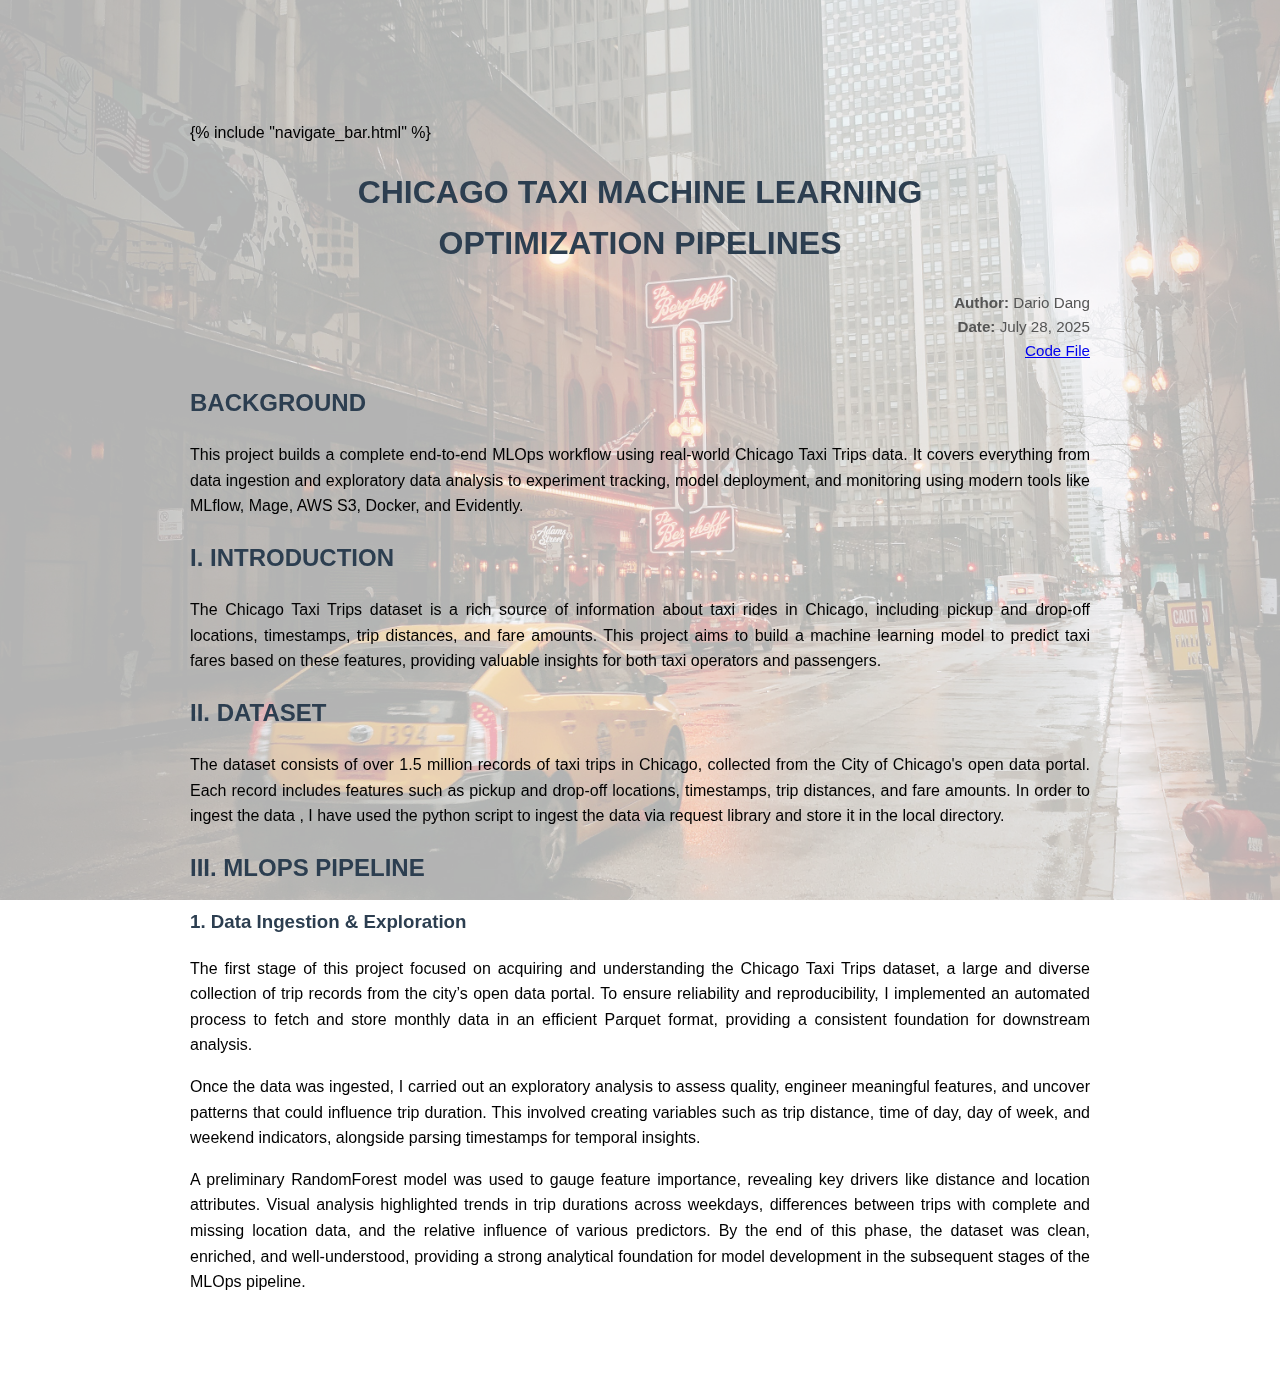
<file: templates/taxi_ride.html>
<!DOCTYPE html>
<html lang="en">
<head>
    <meta charset="UTF-8">
    <title>
        CHICAGO TAXI PREDICTION
    </title>
    <link rel="stylesheet" href="/static/style_chicago_taxi.css">
    <style>
        body {
            font-family: Arial, sans-serif;
            line-height: 1.6;
            max-width: 900px;
            margin: 80px auto 0; 
            padding: 40px 20px;
        }
        h1, h2, h3 {
            color: #2c3e50;
        }
        section {
            margin-bottom: 50px;
        }
    </style>
</head>
<body class="body">
    {% include "navigate_bar.html" %}
    <h1 style="text-align: center;">
        CHICAGO TAXI MACHINE LEARNING <br> OPTIMIZATION PIPELINES  
    </h1>
    <div class="author-info">
        <p><strong>Author:</strong> Dario Dang<br>
           <strong>Date:</strong> July 28, 2025<br>
            <a href="https://github.com/DarioDang/Chicago-Taxi-MLOPS/tree/main" target="_blank">Code File</a>
        </p>
    </div>
    <section>
    <h2>  BACKGROUND </h2>
    <p style="text-align: justify;">
        This project builds a complete end-to-end MLOps workflow using real-world Chicago Taxi Trips data. It covers everything from data 
        ingestion and exploratory data analysis to experiment tracking, model deployment, and monitoring using modern tools like MLflow, Mage, 
        AWS S3, Docker, and Evidently.
    </p>
    <h2> I. INTRODUCTION </h2>
    <p style="text-align: justify;">
        The Chicago Taxi Trips dataset is a rich source of information about taxi rides in Chicago, including pickup and drop-off locations, 
        timestamps, trip distances, and fare amounts. This project aims to build a machine learning model to predict taxi fares based on these 
        features, providing valuable insights for both taxi operators and passengers.
    </p>
    <h2> II. DATASET </h2>
    <p style="text-align: justify;">
        The dataset consists of over 1.5 million records of taxi trips in Chicago, collected from the City of Chicago's open data portal. 
        Each record includes features such as pickup and drop-off locations, timestamps, trip distances, and fare amounts. In order to ingest the data
        , I have used the python script to ingest the data via request library and store it in the local directory. 
    </p>
    <h2> III. MLOPS PIPELINE </h2>
    <h3> 1. Data Ingestion & Exploration </h3>
    <p style="text-align: justify;">
        The first stage of this project focused on acquiring and understanding the Chicago Taxi Trips dataset, a large and diverse collection 
        of trip records from the city’s open data portal. To ensure reliability and reproducibility, I implemented an automated process to 
        fetch and store monthly data in an efficient Parquet format, providing a consistent foundation for downstream analysis.
    <p style="text-align: justify;">
        Once the data was ingested, I carried out an exploratory analysis to assess quality, engineer meaningful features, and uncover patterns 
        that could influence trip duration. This involved creating variables such as trip distance, time of day, day of week, and weekend 
        indicators, alongside parsing timestamps for temporal insights.
    </p>
    <p style="text-align: justify;">
        A preliminary RandomForest model was used to gauge feature importance, revealing key drivers like distance and location attributes. 
        Visual analysis highlighted trends in trip durations across weekdays, differences between trips with complete and missing location 
        data, and the relative influence of various predictors. By the end of this phase, the dataset was clean, enriched, and well-understood, 
        providing a strong analytical foundation for model development in the subsequent stages of the MLOps pipeline.
    </p>
</file>
<file: static/style_chicago_taxi.css>
/* 🔥 Chicago Taxi Section */
.project-detail-section {
    max-width: 900px;
    margin: 60px auto;
    padding: 0 20px;
    font-family: 'Segoe UI', sans-serif;
}

.project-detail-section ul {
    padding-left: 20px;
    margin-bottom: 20px;
}

.project-detail-section h2 {
    margin-top: 30px;
    font-size: 1.5rem;
    color: #333;
}

.project-link {
    color: inherit;             /* Use the default text color */
    text-decoration: none;     /* Remove underline */
    font-weight: bold;         /* Optional: keep it bold */
}

.project-link:hover {
    text-decoration: underline; /* Optional: underline on hover */
    color: inherit;             /* Prevent hover color change */
}

/* Author Section */
.author-info {
    text-align: right;
    font-size: 0.95em;
    color: #555;
    margin-bottom: 20px;
  }

/* Background Section */
.body {
    font-family: Arial, sans-serif;
    line-height: 1.6;
    max-width: 900px;
    margin: 80px auto 0; /* top padding for fixed navbar */
    padding: 40px 20px;

    /* Background image setup */
    background-image: url('/static/image/chicago_taxi/background_2.jpg');
    background-size: cover;          /* Make it cover the entire area */
    background-position: center;     /* Center the image */
    background-attachment: fixed;    /* Optional: parallax effect */

    position: relative;              /* Needed for overlay positioning */
}

/* Transparent overlay */
.body::before {
    content: "";
    position: fixed;      /* Stays in place while scrolling */
    top: 0;
    left: 0;
    width: 100%;
    height: 100%;
    background-color: rgba(255,255,255,0.7); /* White overlay, 70% opacity */
    z-index: -1;          /* Keep it behind the text */
}

/* Transparent navbar only for pages with class="body" */
.body .topnav {
    background: transparent;
    backdrop-filter: blur(6px);           /* frosted glass effect */
    border-bottom: 1px solid rgba(200, 200, 200, 0.5);
}
</file>
